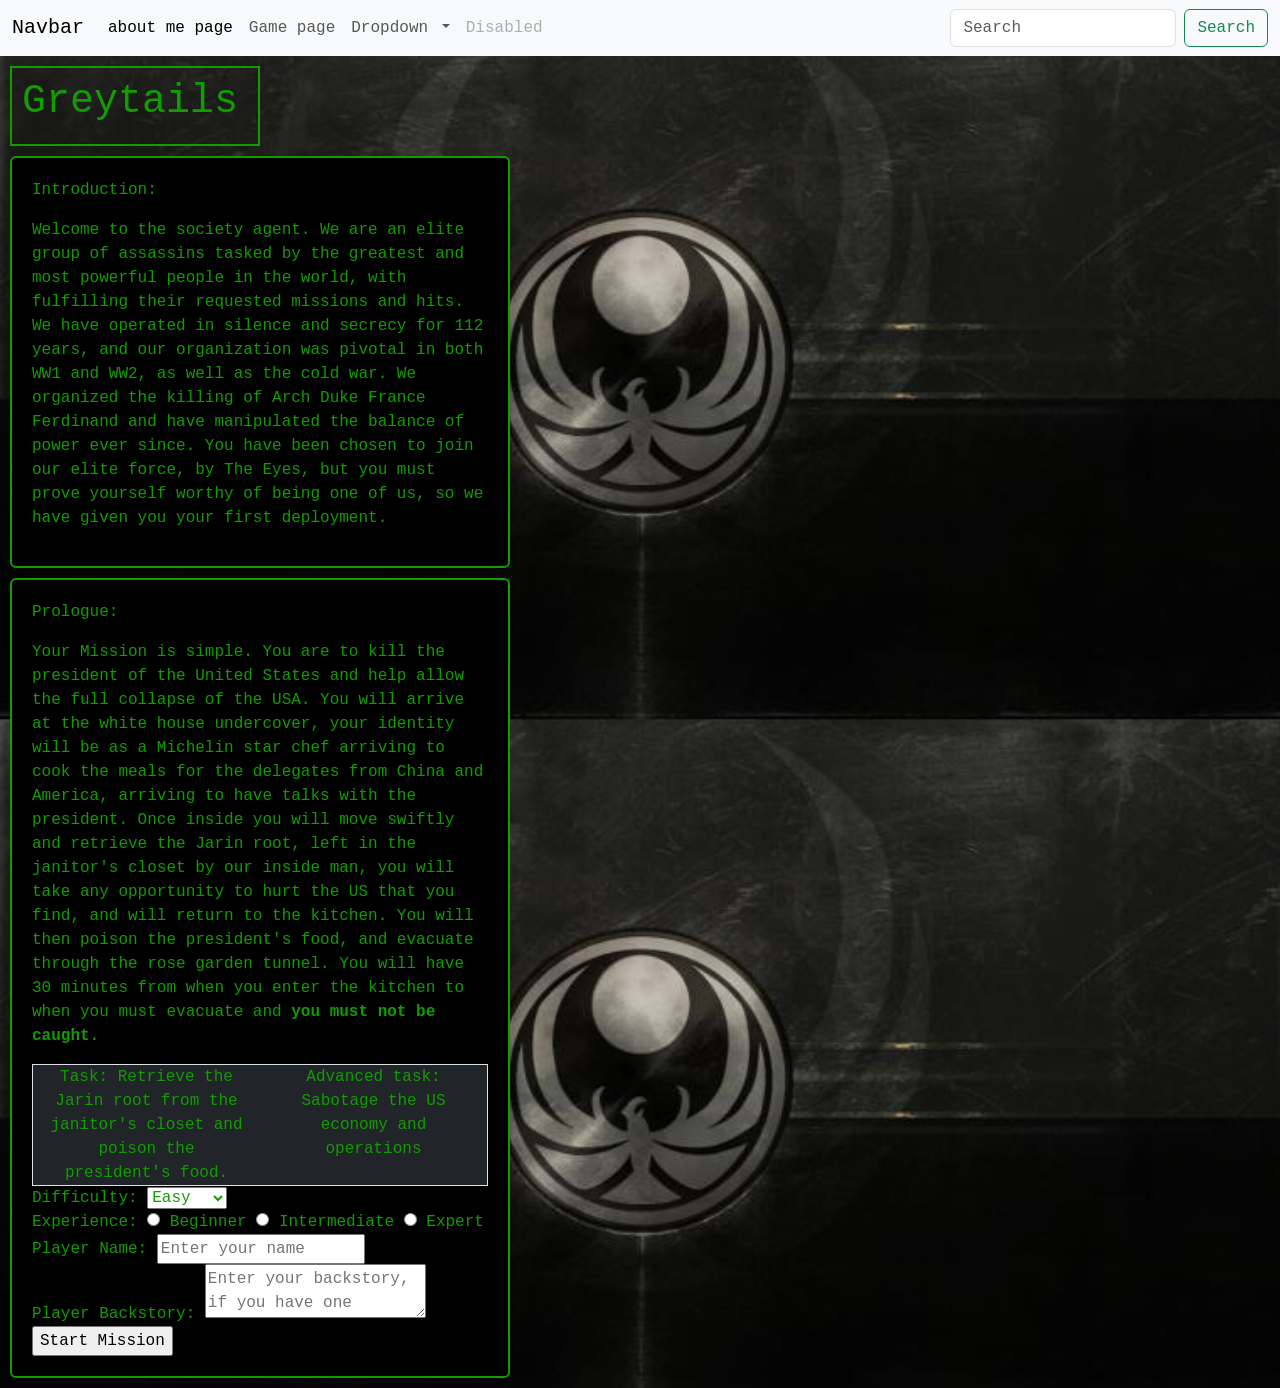
<file: index.html>
<!DOCTYPE html>
<html lang="en">
<head>
    <meta charset="UTF-8">
    <meta name="viewport" content="width=device-width, initial-scale=1.0">
    <title>Document</title>
    <link rel="stylesheet" href="style.css">
</head>
<body >
    <!doctype html>
<html lang="en">
  <head>
    <meta charset="utf-8">
    <meta name="viewport" content="width=device-width, initial-scale=1">
    <title>Bootstrap demo</title>
    <link href="https://cdn.jsdelivr.net/npm/bootstrap@5.3.8/dist/css/bootstrap.min.css" rel="stylesheet" integrity="sha384-sRIl4kxILFvY47J16cr9ZwB07vP4J8+LH7qKQnuqkuIAvNWLzeN8tE5YBujZqJLB" crossorigin="anonymous">
    <link rel="stylesheet" href="style.css">
</head>
  <body>
    <nav class="navbar navbar-expand-lg bg-body-tertiary">
  <div class="container-fluid">
    <a class="navbar-brand" href="#">Navbar</a>
    <button class="navbar-toggler" type="button" data-bs-toggle="collapse" data-bs-target="#navbarSupportedContent" aria-controls="navbarSupportedContent" aria-expanded="false" aria-label="Toggle navigation">
      <span class="navbar-toggler-icon"></span>
    </button>
    <div class="collapse navbar-collapse" id="navbarSupportedContent">
      <ul class="navbar-nav me-auto mb-2 mb-lg-0">
        <li class="nav-item">
          <a class="nav-link active" aria-current="page" href="about.html">about me page</a>
        </li>
        <li class="nav-item">
          <a class="nav-link" href="game.html">Game page</a>
        </li>
        <li class="nav-item dropdown">
          <a class="nav-link dropdown-toggle" href="#" role="button" data-bs-toggle="dropdown" aria-expanded="false">
            Dropdown
          </a>
          <ul class="dropdown-menu">
            <li><a class="dropdown-item" href="#">Action</a></li>
            <li><a class="dropdown-item" href="#">Another action</a></li>
            <li><hr class="dropdown-divider"></li>
            <li><a class="dropdown-item" href="#">Something else here</a></li>
          </ul>
        </li>
        <li class="nav-item">
          <a class="nav-link disabled" aria-disabled="true">Disabled</a>
        </li>
      </ul>
      <form class="d-flex" role="search">
        <input class="form-control me-2" type="search" placeholder="Search" aria-label="Search"/>
        <button class="btn btn-outline-success" type="submit">Search</button>
      </form>
    </div>
  </div>
</nav>
<div class="Header">
    <h1 >Greytails</h1>
</div>
<div class="card">
    <p>Introduction:</p>
    <p >Welcome to the society agent. We are an elite group of assassins tasked by the greatest and most powerful people in the world, with fulfilling their requested missions and hits. We have operated in silence and secrecy for 112 years, and our organization was pivotal in both WW1 and WW2, as well as the cold war. We organized the killing of Arch Duke France Ferdinand and have manipulated the balance of power ever since. You have been chosen to join our elite force, by The Eyes, but you must prove yourself worthy of being one of us, so we have given you your first deployment.
    </p>
</div>
<div class="card">
<p >Prologue:</p>
<p >Your Mission is simple. You are to kill the president of the United States and help allow the full collapse of the USA. You will arrive at the white house undercover, your identity will be as a Michelin star chef arriving to cook the meals for the delegates from China and America, arriving to have talks with the president. Once inside you will move swiftly and retrieve the Jarin root, left in the janitor's closet by our inside man, you will take any opportunity to hurt the US that you find, and will return to the kitchen. You will then poison the president's food, and evacuate through the rose garden tunnel. You will have 30 minutes from when you enter the kitchen to when you must evacuate and <strong>you must not be caught.</strong>
</p>
<div class="container text-center border border-sucess bg-dark">
  <div class="row">
    <div class="col">
      Task: Retrieve the Jarin root from the janitor's closet and poison the president's food.
    </div>
    <div class="col">
      Advanced task: Sabotage the US economy and operations
    </div>
  </div>
</div>

<form method="get" action="game.html">
    <label for="difficulty" >Difficulty:</label>
    <select id="difficulty" name="difficulty">
            <option value="Easy">Easy</option>
            <option value="Normal">Normal</option>
            <option value="Hard">Hard</option> 
    </select>
    <br>
    <label for="Experience" >Experience:</label>
    <input type="radio" id="beginner" name="Experience" value="Beginner">
    <label for="beginner" >Beginner</label>
    <input type="radio" id="intermediate" name="Experience" value="Intermediate">
    <label for="intermediate">Intermediate</label>
    <input type="radio" id="expert" name="Experience" value="Expert">
    <label for="expert" >Expert</label>
    <br>
    <label for="player-name" >Player Name:</label>
    <input type="text" id="player-name" name="player-name" placeholder="Enter your name" required>
    <br>
    <label for="player-backstory" >Player Backstory:</label>
    <textarea id="player-backstory" name="player-backstory" placeholder="Enter your backstory, if you have one"></textarea>
    <br>
    <input type="submit" value="Start Mission">
</form>


    <script src="https://cdn.jsdelivr.net/npm/bootstrap@5.3.8/dist/js/bootstrap.bundle.min.js" integrity="sha384-FKyoEForCGlyvwx9Hj09JcYn3nv7wiPVlz7YYwJrWVcXK/BmnVDxM+D2scQbITxI" crossorigin="anonymous"></script>
  </body>
</html>
</body>
</html>
</file>
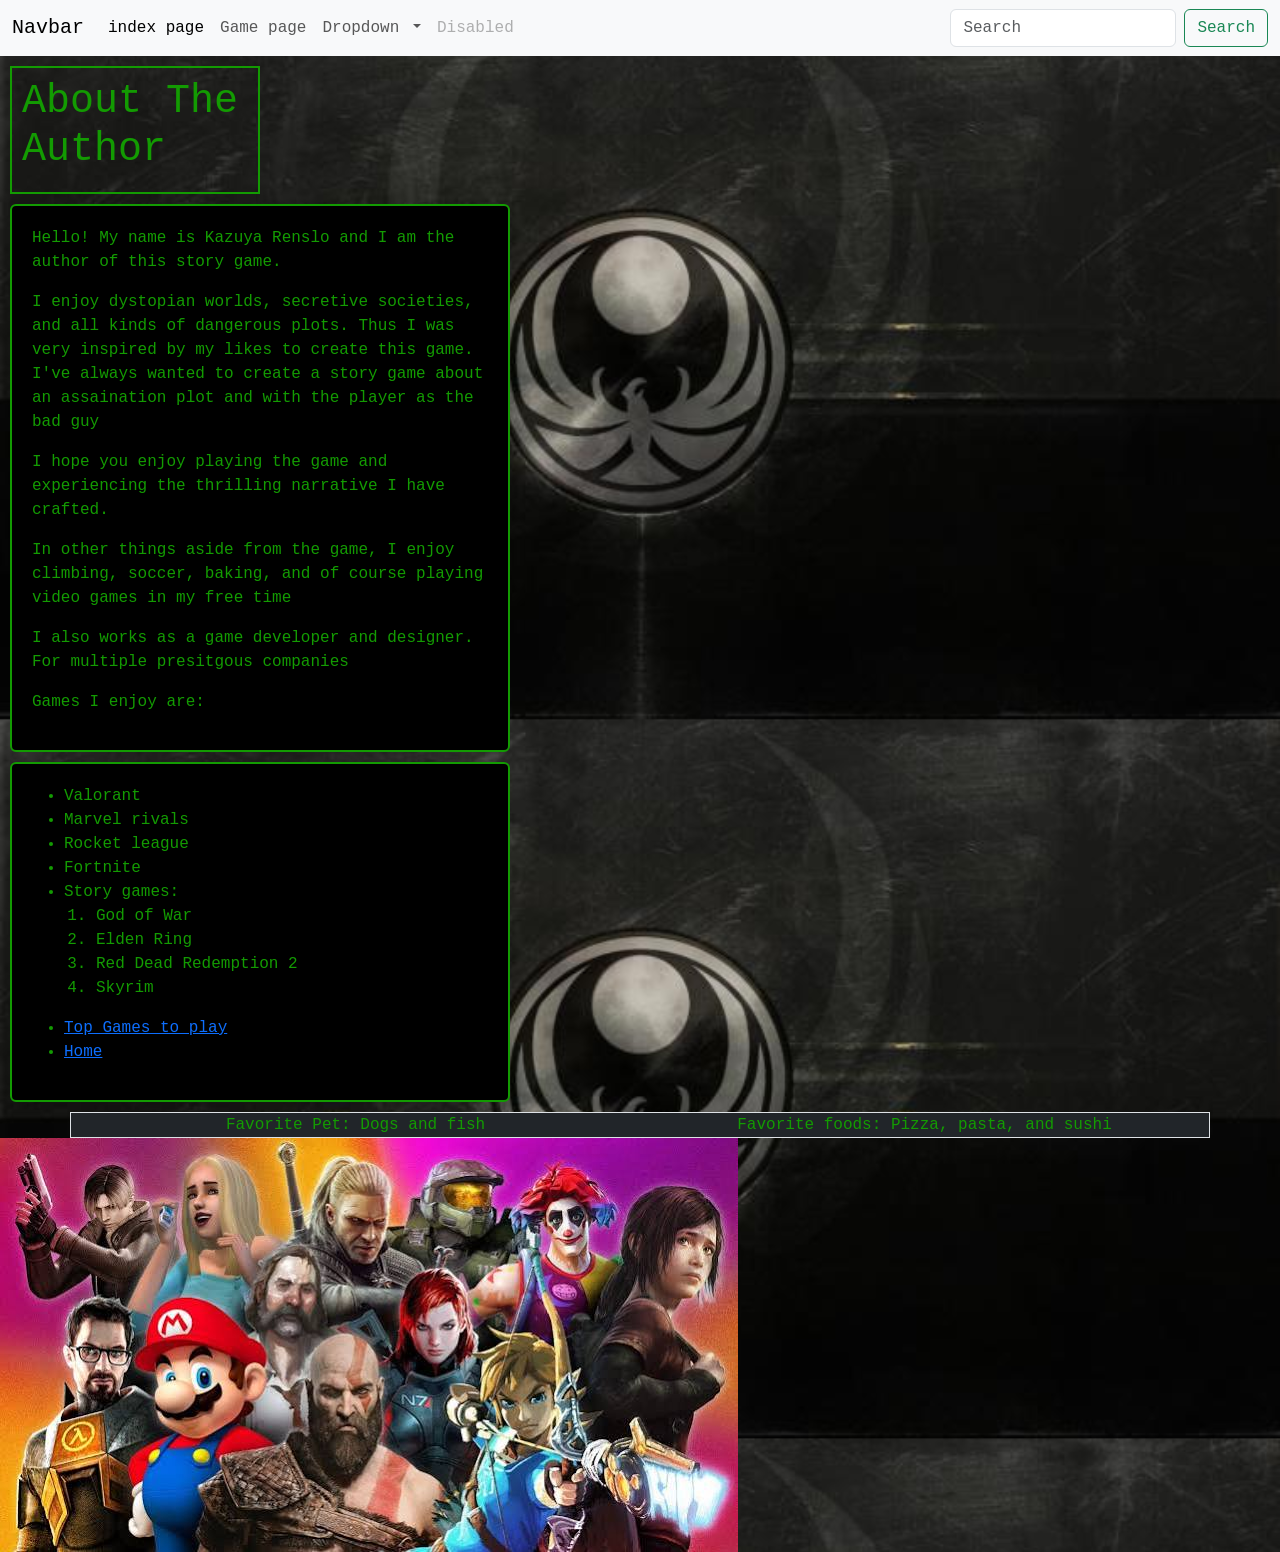
<file: about.html>
<!DOCTYPE html>
<html lang="en">
<head>
    <meta charset="UTF-8">
    <meta name="viewport" content="width=device-width, initial-scale=1.0">
    <title>Document</title>
</head>
<body>
    <!doctype html>
<html lang="en">
  <head>
    <meta charset="utf-8">
    <meta name="viewport" content="width=device-width, initial-scale=1">
    <title>Bootstrap demo</title>
    <link href="https://cdn.jsdelivr.net/npm/bootstrap@5.3.8/dist/css/bootstrap.min.css" rel="stylesheet" integrity="sha384-sRIl4kxILFvY47J16cr9ZwB07vP4J8+LH7qKQnuqkuIAvNWLzeN8tE5YBujZqJLB" crossorigin="anonymous">
  <link rel="stylesheet" href="style.css">
</head>
  <body>
     <nav class="navbar navbar-expand-lg bg-body-tertiary">
  <div class="container-fluid">
    <a class="navbar-brand" href="#">Navbar</a>
    <button class="navbar-toggler" type="button" data-bs-toggle="collapse" data-bs-target="#navbarSupportedContent" aria-controls="navbarSupportedContent" aria-expanded="false" aria-label="Toggle navigation">
      <span class="navbar-toggler-icon"></span>
    </button>
    <div class="collapse navbar-collapse" id="navbarSupportedContent">
      <ul class="navbar-nav me-auto mb-2 mb-lg-0">
        <li class="nav-item">
          <a class="nav-link active" aria-current="page" href="index.html">index page</a>
        </li>
        <li class="nav-item">
          <a class="nav-link" href="game.html">Game page</a>
        </li>
        <li class="nav-item dropdown">
          <a class="nav-link dropdown-toggle" href="#" role="button" data-bs-toggle="dropdown" aria-expanded="false">
            Dropdown
          </a>
          <ul class="dropdown-menu">
            <li><a class="dropdown-item" href="#">Action</a></li>
            <li><a class="dropdown-item" href="#">Another action</a></li>
            <li><hr class="dropdown-divider"></li>
            <li><a class="dropdown-item" href="#">Something else here</a></li>
          </ul>
        </li>
        <li class="nav-item">
          <a class="nav-link disabled" aria-disabled="true">Disabled</a>
        </li>
      </ul>
      <form class="d-flex" role="search">
        <input class="form-control me-2" type="search" placeholder="Search" aria-label="Search"/>
        <button class="btn btn-outline-success" type="submit">Search</button>
      </form>
    </div>
  </div>
</nav>
</html>
    <div class="Header">
    <h1>About The Author</h1>
    </div>
    <div class="card">
    <p>Hello! My name is Kazuya Renslo and I am the author of this story game. </p>
    <p>I enjoy dystopian worlds, secretive societies, and all kinds of dangerous plots. Thus I was very inspired by my likes to create this game. I've always wanted to create a story game about an assaination plot and with the player as the bad guy</p>
    <p>I hope you enjoy playing the game and experiencing the thrilling narrative I have crafted.</p>
    <p>In other things aside from the game, I enjoy climbing, soccer, baking, and of course playing video games in my free time</p>
    <p>I also works as a game developer and designer. For multiple presitgous companies</p>
    <p>Games I enjoy are:</p>
    </div>
    <div class="card">
    <ul>
        <li>Valorant</li>
        <li>Marvel rivals</li>
        <li>Rocket league</li>
        <li>Fortnite</li>
        <li>Story games:</li>
            <ol>
                <li>God of War</li>
                <li>Elden Ring</li>
                <li>Red Dead Redemption 2</li>
                <li>Skyrim</li>
            </ol>
    </ul>
    <ul> 
                <li><a href="https://www.metacritic.com/browse/game/">Top Games to play</a></li>
                <li><a href="index.html">Home</a></li>
            </ul>
    </div>
    <div class="container text-center border border-sucess bg-dark">
  <div class="row">
    <div class="col">
      Favorite Pet: Dogs and fish
    </div>
    <div class="col">
      Favorite foods: Pizza, pasta, and sushi
    </div>
  </div>
</div>
    <img src="background.jpg" alt="Kazuya Renslo">
<script src="https://cdn.jsdelivr.net/npm/bootstrap@5.3.8/dist/js/bootstrap.bundle.min.js" integrity="sha384-FKyoEForCGlyvwx9Hj09JcYn3nv7wiPVlz7YYwJrWVcXK/BmnVDxM+D2scQbITxI" crossorigin="anonymous"></script>
  </body>
</body>
</html>
</file>
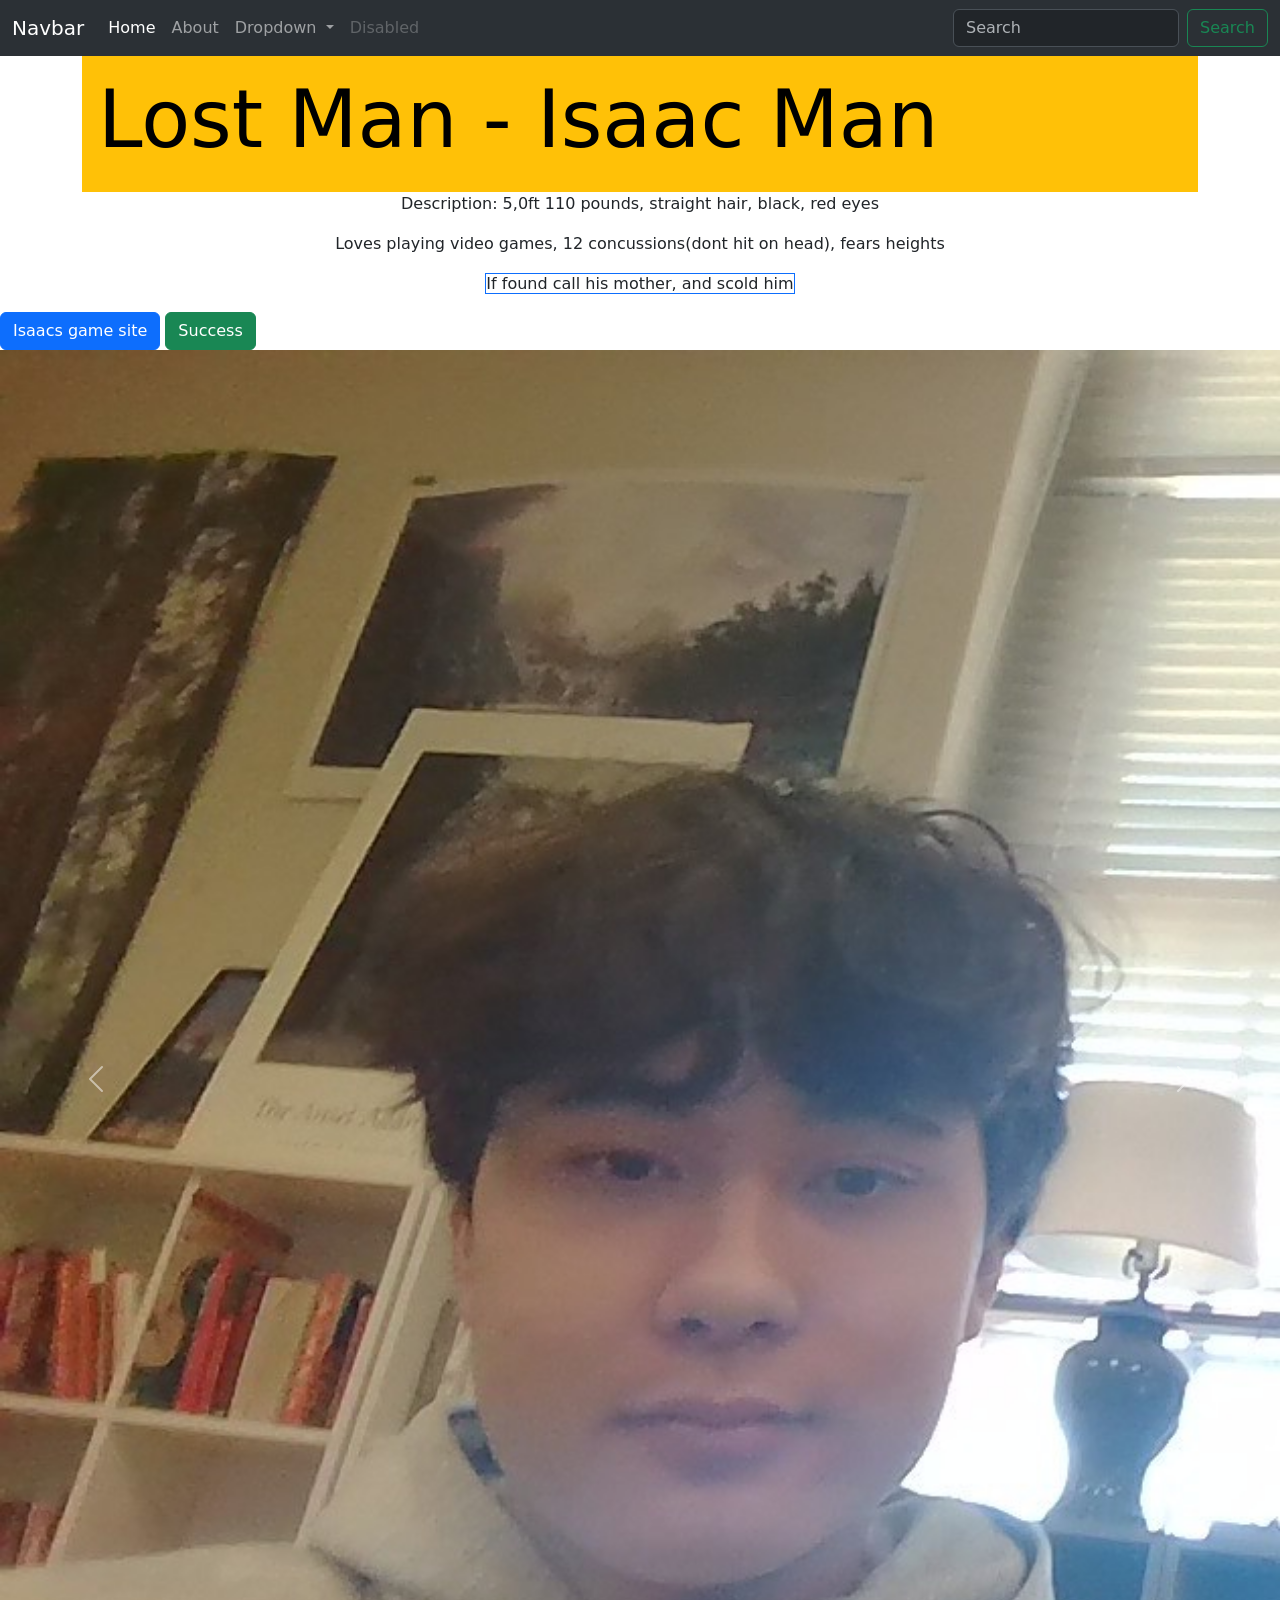
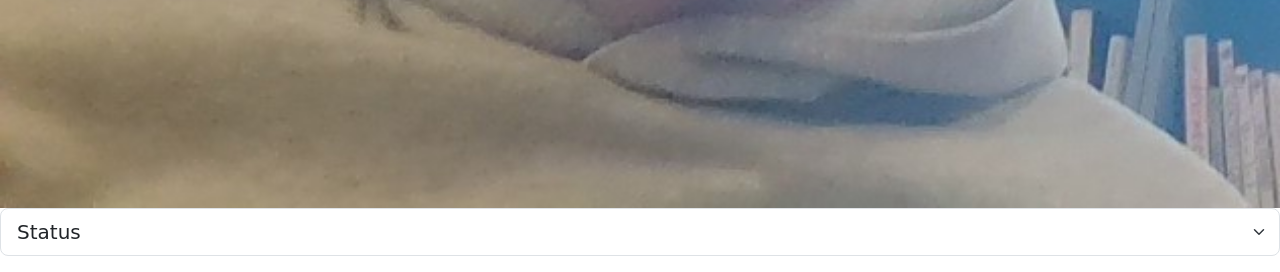
<file: Bootstrap.html>
<!doctype html>
<html lang="en">
  <head>
    <meta charset="utf-8">
    <meta name="viewport" content="width=device-width, initial-scale=1">
    <title>Bootstrap demo</title>
    <link href="https://cdn.jsdelivr.net/npm/bootstrap@5.3.8/dist/css/bootstrap.min.css" rel="stylesheet" integrity="sha384-sRIl4kxILFvY47J16cr9ZwB07vP4J8+LH7qKQnuqkuIAvNWLzeN8tE5YBujZqJLB" crossorigin="anonymous">
  </head>
  <body>
<nav class="navbar navbar-expand-lg bg-body-tertiary" data-bs-theme="dark">
  <div class="container-fluid">
    <a class="navbar-brand" href="#">Navbar</a>
    <button class="navbar-toggler" type="button" data-bs-toggle="collapse" data-bs-target="#navbarSupportedContent" aria-controls="navbarSupportedContent" aria-expanded="false" aria-label="Toggle navigation">
      <span class="navbar-toggler-icon"></span>
    </button>
    <div class="collapse navbar-collapse" id="navbarSupportedContent">
      <ul class="navbar-nav me-auto mb-2 mb-lg-0">
        <li class="nav-item">
          <a class="nav-link active" aria-current="page" href="Bootstrap.html">Home</a>
        </li>
        <li class="nav-item">
          <a class="nav-link" href="about.html">About</a>
        </li>
        <li class="nav-item dropdown">
          <a class="nav-link dropdown-toggle" href="#" role="button" data-bs-toggle="dropdown" aria-expanded="false">
            Dropdown
          </a>
          <ul class="dropdown-menu">
            <li><a class="dropdown-item" href="https://onlyhello.net/">Hi website</a></li>
            <li><a class="dropdown-item" href="https://www.oaklandca.gov/Public-Safety-Streets/Report-a-Crime">Report a Crime</a></li>
            <li><hr class="dropdown-divider"></li>
            <li><a class="dropdown-item" href="https://sketch.io/sketchpad/">Draw an image</a></li>
          </ul>
        </li>
        <li class="nav-item">
          <a class="nav-link disabled" aria-disabled="true">Disabled</a>
        </li>
      </ul>
      <form class="d-flex" role="search">
        <input class="form-control me-2" type="search" placeholder="Search" aria-label="Search"/>
        <button class="btn btn-outline-success" type="submit">Search</button>
      </form>
    </div>
  </div>
</nav>




    <div class="container">
      <div class="text-bg-warning p-3">
    <h1 class="display-1" >Lost Man - Isaac Man</h1>
    </div>
    <p class="text-center" >Description: 5,0ft 110 pounds, straight hair, black, red eyes</p>
    <p class="text-center" >Loves playing video games, 12 concussions(dont hit on head), fears heights</p>
    <p class="text-center" ><span class="border border-primary">If found call his mother, and scold him</span></div>
    </div>
    <a class="btn btn-primary" href="https://u.gg/" role="button">Isaacs game site</a>
    <button type="button" class="btn btn-success">Success</button>
    <div id="carouselExample" class="carousel slide">
  <div class="carousel-inner">
    <div class="carousel-item active">
      <img src="WIN_20261104_11_09_29_Pro.jpg" class="d-block w-100" alt="isaac man">
    </div>
    <div class="carousel-item">
      <img src="WIN_20261104_11_12_29_Pro.jpg" class="d-block w-100" alt="isaac man">
    </div>
    <div class="carousel-item">
      <img src="reward.jpg" class="d-block w-100" alt="isaac man">
    </div>
  </div>
  <button class="carousel-control-prev" type="button" data-bs-target="#carouselExample" data-bs-slide="prev">
    <span class="carousel-control-prev-icon" aria-hidden="true"></span>
    <span class="visually-hidden">Previous</span>
  </button>
  <button class="carousel-control-next" type="button" data-bs-target="#carouselExample" data-bs-slide="next">
    <span class="carousel-control-next-icon" aria-hidden="true"></span>
    <span class="visually-hidden">Next</span>
  </button>
</div>
<select class="form-select form-select-lg mb-3" aria-label="Large select example">
  <option selected>Status</option>
  <option value="1">Not found</option>
  <option value="2">Looking</option>
  <option value="3">Found</option>
</select>

    <script src="https://cdn.jsdelivr.net/npm/bootstrap@5.3.8/dist/js/bootstrap.bundle.min.js" integrity="sha384-FKyoEForCGlyvwx9Hj09JcYn3nv7wiPVlz7YYwJrWVcXK/BmnVDxM+D2scQbITxI" crossorigin="anonymous"></script>
  </body>
</html>
</file>
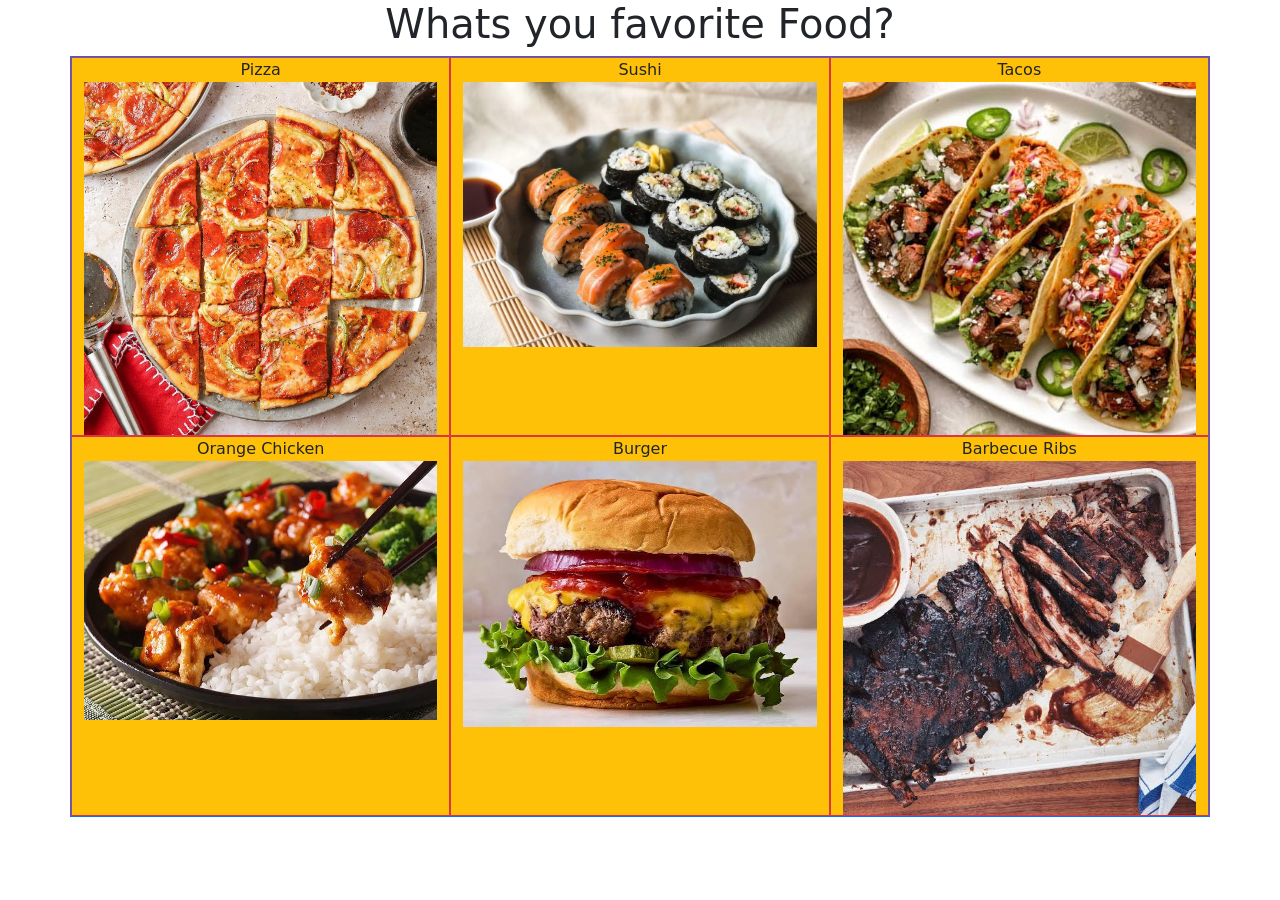
<file: BootstrapGrid.html>
<!doctype html>
<html lang="en">
  <head>
    <meta charset="utf-8">
    <meta name="viewport" content="width=device-width, initial-scale=1">
    <title>Bootstrap demo</title>
    <link href="https://cdn.jsdelivr.net/npm/bootstrap@5.3.8/dist/css/bootstrap.min.css" rel="stylesheet" integrity="sha384-sRIl4kxILFvY47J16cr9ZwB07vP4J8+LH7qKQnuqkuIAvNWLzeN8tE5YBujZqJLB" crossorigin="anonymous">
  </head>
  <body>
    <h1 class="text-center">Whats you favorite Food?</h1>
    <div class="container text-center border border-primary bg-warning">
      <div class="text">
  <div class="row">
    <div class="col border border-danger">
      Pizza
      <img src="St-Louis-Style-Pizza_EXPS_TOHD25_258992_JonathanMelendez_06.jpg" class="d-block w-100" alt="Pizza">
    </div>
    <div class="col border border-danger">
      Sushi
       <img src="how-to-make-makizushi-sushi-rolls-japanese-taste_09423a89-43c3-4c23-bcc9-857db5f85236.webp"  class="d-block w-100" alt="Pizza">
    </div>
    <div class="col border border-danger">
      Tacos
       <img src="images (10).jpg" class="d-block w-100" alt="Pizza">
    </div>
    
  </div>
  <div class="row">
    <div class="col border border-danger">
      Orange Chicken
       <img src="images (11).jpg" class="d-block w-100" alt="Pizza">
    </div>
    <div class="col border border-danger">
      Burger
       <img src="images (12).jpg" class="d-block w-100" alt="Pizza">
    </div>
    <div class="col border border-danger">
      Barbecue Ribs
       <img src="images (13).jpg" class="d-block w-100" alt="Pizza">
    </div>
    
  </div>
</div>
    <script src="https://cdn.jsdelivr.net/npm/bootstrap@5.3.8/dist/js/bootstrap.bundle.min.js" integrity="sha384-FKyoEForCGlyvwx9Hj09JcYn3nv7wiPVlz7YYwJrWVcXK/BmnVDxM+D2scQbITxI" crossorigin="anonymous"></script>
  </body>
</html>
</file>
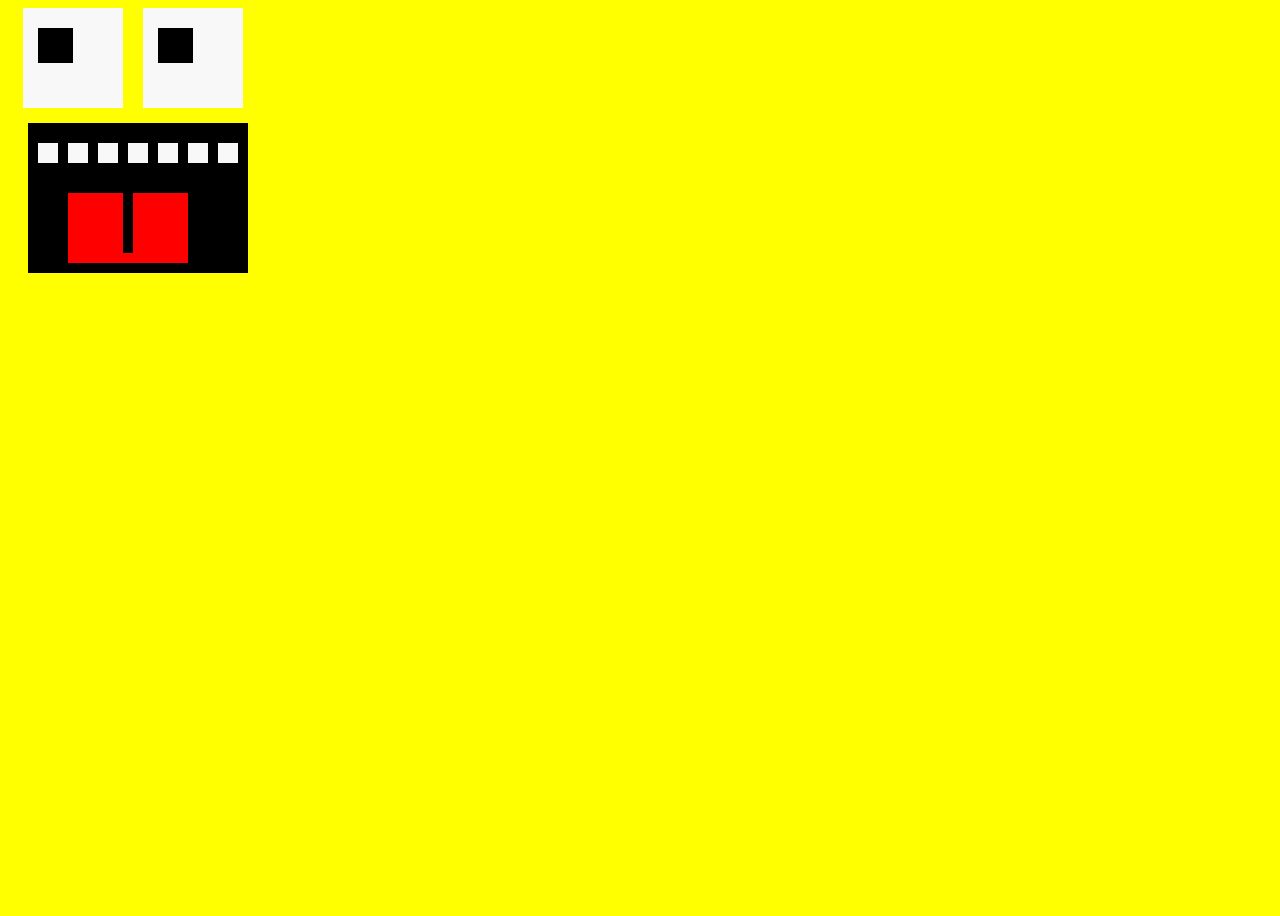
<file: Face.html>
<!DOCTYPE html>
<html lang="en">
<head>
    <meta charset="UTF-8">
    <meta name="viewport" content="width=device-width, initial-scale=1.0">
    <title>Document</title>
    <link rel="stylesheet" href="Face.css">
</head>
<body class="face">
<div class="eyes1">
</div>
<div class="eyes2">
</div>
<div class="pupils1">
</div>
<div class="pupils2">
</div>
 <div class="mouth">
</div>
 <div class="teeth1">
</div>
 <div class="teeth2">
</div>
 <div class="teeth3">
</div>
 <div class="teeth4">
</div>
 <div class="teeth5">
</div>
 <div class="teeth6">
</div>
 <div class="teeth7">
</div>
 <div class="tounge1">
</div>
<div class="tounge2">
</div>
<div class="tounge3">
</div>
    
    
</body>
</html>
</file>
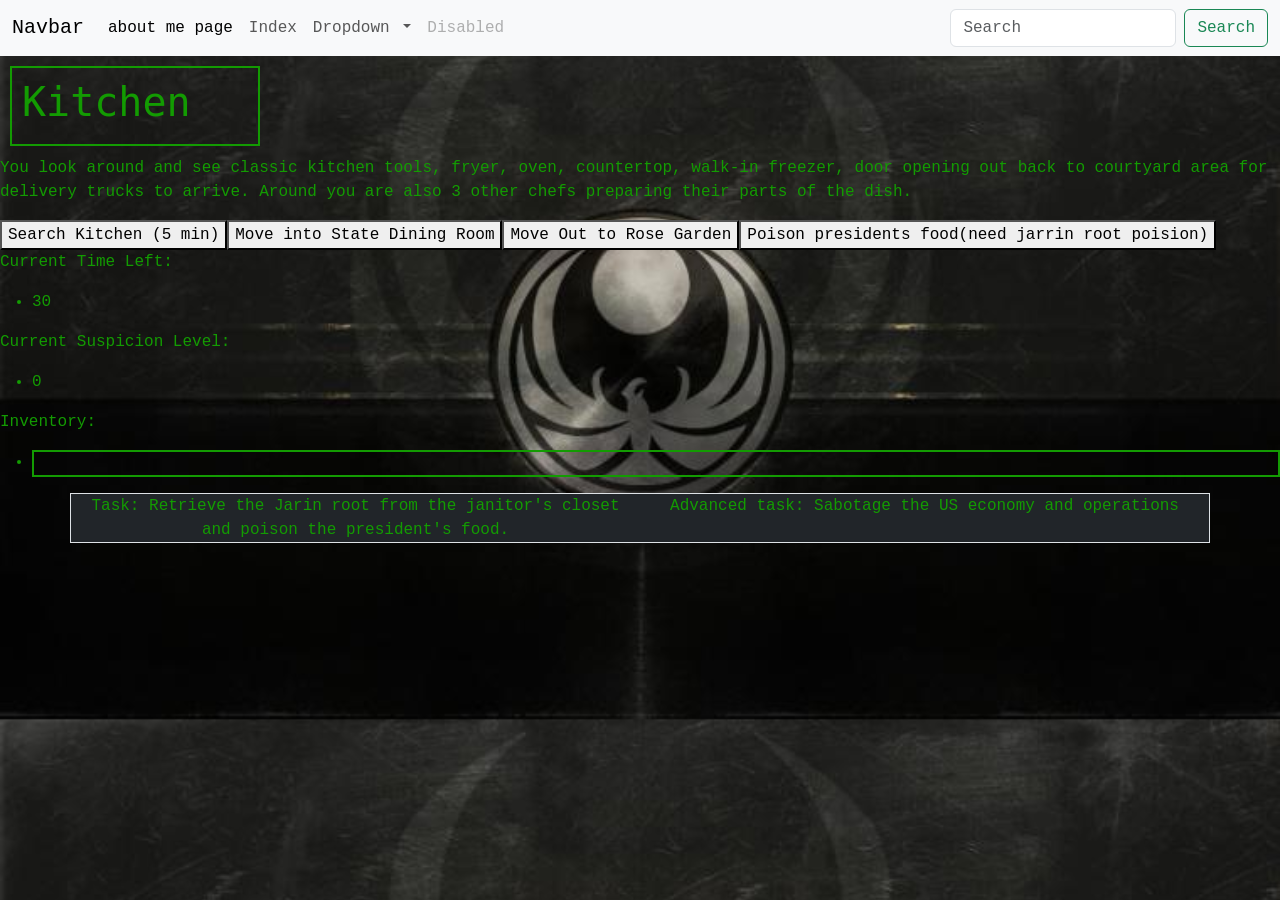
<file: game.html>
<!DOCTYPE html>
<html lang="en">
<head>
    <meta charset="UTF-8">
    <meta name="viewport" content="width=device-width, initial-scale=1.0">
    <title>Document</title>
    <script src="script.js" defer></script>
</head>
<body>
    <!doctype html>
<html lang="en">
  <head>
    <meta charset="utf-8">
    <meta name="viewport" content="width=device-width, initial-scale=1">
    <title>Bootstrap demo</title>
    <link href="https://cdn.jsdelivr.net/npm/bootstrap@5.3.8/dist/css/bootstrap.min.css" rel="stylesheet" integrity="sha384-sRIl4kxILFvY47J16cr9ZwB07vP4J8+LH7qKQnuqkuIAvNWLzeN8tE5YBujZqJLB" crossorigin="anonymous">
 <link rel="stylesheet" href="style.css">
</head>
  <body>
    <nav class="navbar navbar-expand-lg bg-body-tertiary">
  <div class="container-fluid">
    <a class="navbar-brand" href="#">Navbar</a>
    <button class="navbar-toggler" type="button" data-bs-toggle="collapse" data-bs-target="#navbarSupportedContent" aria-controls="navbarSupportedContent" aria-expanded="false" aria-label="Toggle navigation">
      <span class="navbar-toggler-icon"></span>
    </button>
    <div class="collapse navbar-collapse" id="navbarSupportedContent">
      <ul class="navbar-nav me-auto mb-2 mb-lg-0">
        <li class="nav-item">
          <a class="nav-link active" aria-current="page" href="about.html">about me page</a>
        </li>
        <li class="nav-item">
          <a class="nav-link" href="index.html">Index</a>
        </li>
        <li class="nav-item dropdown">
          <a class="nav-link dropdown-toggle" href="#" role="button" data-bs-toggle="dropdown" aria-expanded="false">
            Dropdown
          </a>
          <ul class="dropdown-menu">
            <li><a class="dropdown-item" href="#">Action</a></li>
            <li><a class="dropdown-item" href="#">Another action</a></li>
            <li><hr class="dropdown-divider"></li>
            <li><a class="dropdown-item" href="#">Something else here</a></li>
          </ul>
        </li>
        <li class="nav-item">
          <a class="nav-link disabled" aria-disabled="true">Disabled</a>
        </li>
      </ul>
      <form class="d-flex" role="search">
        <input class="form-control me-2" type="search" placeholder="Search" aria-label="Search"/>
        <button class="btn btn-outline-success" type="submit">Search</button>
      </form>
    </div>
  </div>
</nav>
</html>
    <header>
      <nav>
        </nav>
    </header>

    <main>
    <header>
        <div class="Header">
        <h1 id="scene-title">  </h1>
        <h2 id="character-name">  </h2>
        </div>
    </header>
    
    <section>
    <p id="scene-text">     </p>
    </section>

    <section>
        <div id="choices-container"> </div>
    </section>   
        
    <section>
        <p> Current Time Left:</p>
        <ul>
            <li id="time-display"> </li>
        </ul>

        <p> Current Suspicion Level:</p>
        <ul>
            <li id="Suspicion-display"> </li>
        </ul>

        <p> Inventory:</p>
        <ul>
            <li id="inventory-display"> </li>
        </ul>

        <p id="message-display"></p>
    </section>


    </main>
    <footer>

    </footer>
    <div class="container text-center border border-sucess bg-dark">
  <div class="row">
    <div class="col">
      Task: Retrieve the Jarin root from the janitor's closet and poison the president's food.
    </div>
    <div class="col">
      Advanced task: Sabotage the US economy and operations
    </div>
  </div>
</div>
    <script src="https://cdn.jsdelivr.net/npm/bootstrap@5.3.8/dist/js/bootstrap.bundle.min.js" integrity="sha384-FKyoEForCGlyvwx9Hj09JcYn3nv7wiPVlz7YYwJrWVcXK/BmnVDxM+D2scQbITxI" crossorigin="anonymous"></script>
  </body>
</body>
</html>
</file>
<file: style.css>
body{
        background-image: url("oX6hkj.jpg");
        background-size: 100%;
        font-family: courier new;
        color:rgb(19, 155, 2);
        select {
        color: rgb(19, 155, 2);
    }
    }
.Header{
        font-size: 10px;
        font-family: "Space Mono", monospace;
        color:rgb(19, 155, 2);
        border: 2px solid rgb(19, 155, 2);
        width: 250px;
        margin: 10px;
        padding: 10px;
    }

#inventory-display{
        font-size: 15px;
        font-family: courier new;
        color:rgb(19, 155, 2);
        border: 2px solid rgb(19, 155, 2);
    }
.card{
        font-family: courier new;
        color:rgb(19, 155, 2);
        border: 2px solid rgb(19, 155, 2);
        margin: 10px;
        padding: 20px;
        width: 500px;
        background-color: rgb(0, 0, 0);
    }
</file>
<file: Face.css>
.face{
    background-color: yellow;
    min-height: 100vh;
}

.eyes1{
    background-color: rgb(248, 248, 248);
    width: 100px;
    height: 100px;
    margin-left: 15px;
}
.eyes2{
    background-color: rgb(248, 248, 248);
    width: 100px;
    height: 100px;
    margin-left: 135px;
    margin-top: -100px;
}
.pupils1{
    background-color: rgb(0, 0, 0);
    width: 35px;
    height: 35px;
    margin-left: 30px;
    margin-top: -80px;
}
.pupils2{
    background-color: rgb(0, 0, 0);
    width: 35px;
    height: 35px;
    margin-left: 150px;
    margin-top: -35px;
}
.mouth{
    background-color: rgb(0, 0, 0);
    width: 220px;
    height: 150px;
    margin-left: 20px;
    margin-top: +60px;
}
.teeth1{
    background-color: rgb(248, 248, 248);
    width: 20px;
    height: 20px;
    margin-left: 30px;
    margin-top: -130px;

}
.teeth2{
    background-color: rgb(248, 248, 248);
    width: 20px;
    height: 20px;
    margin-left: 60px;
    margin-top: -20px;

}
.teeth3{
    background-color: rgb(248, 248, 248);
    width: 20px;
    height: 20px;
    margin-left: 90px;
    margin-top: -20px;

}
.teeth4{
    background-color: rgb(248, 248, 248);
    width: 20px;
    height: 20px;
    margin-left: 120px;
    margin-top: -20px;

}
.teeth5{
    background-color: rgb(248, 248, 248);
    width: 20px;
    height: 20px;
    margin-left: 150px;
    margin-top: -20px;

}
.teeth6{
    background-color: rgb(248, 248, 248);
    width: 20px;
    height: 20px;
    margin-left: 180px;
    margin-top: -20px;

}
.teeth7{
    background-color: rgb(248, 248, 248);
    width: 20px;
    height: 20px;
    margin-left: 210px;
    margin-top: -20px;

}
.tounge1{
    background-color: rgb(255, 0, 0);
    width: 55px;
    height: 70px;
    margin-left: 60px;
    margin-top: +30px;
}
.tounge2{
    background-color: rgb(255, 0, 0);
    width: 55px;
    height: 70px;
    margin-left: 125px;
    margin-top: -70px;
}
.tounge3{
    background-color: rgb(255, 0, 0);
    width: 70px;
    height: 10px;
    margin-left: 105px;
    margin-top: -10px;
}
</file>
